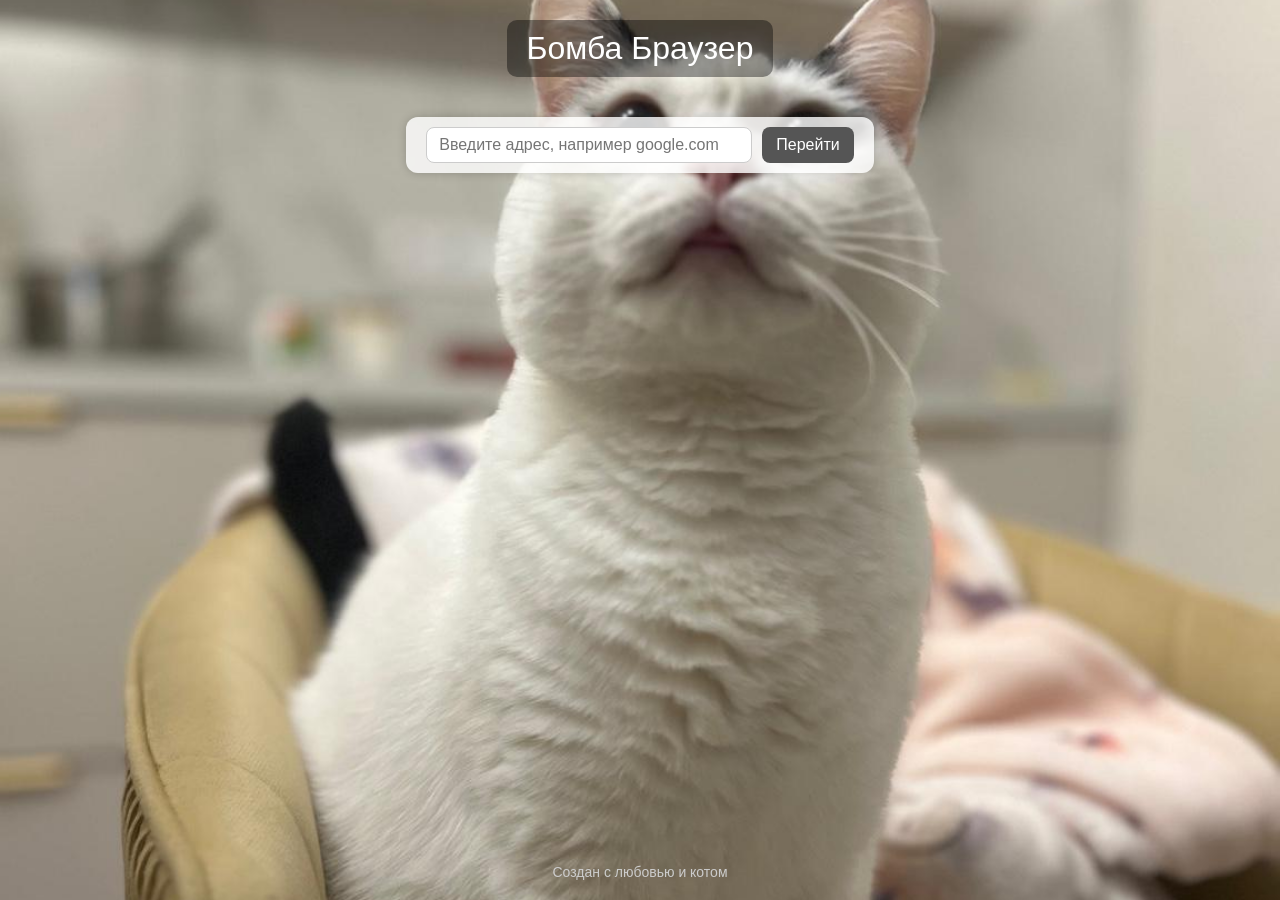
<file: index.html>
<!DOCTYPE html>
<html lang="ru">
<head>
  <meta charset="UTF-8">
  <title>Бомба Браузер</title>
  <style>
    body {
      margin: 0;
      padding: 0;
      font-family: sans-serif;
      background: url("cat.jpg") no-repeat center center fixed;
      background-size: cover;
      display: flex;
      flex-direction: column;
      align-items: center;
      justify-content: flex-start;
      min-height: 100vh;
    }

    .browser-bar {
      margin-top: 40px;
      display: flex;
      gap: 10px;
      background: rgba(255, 255, 255, 0.8);
      padding: 10px 20px;
      border-radius: 12px;
      box-shadow: 0 0 10px rgba(0,0,0,0.2);
    }

    .browser-bar input {
      padding: 8px 12px;
      font-size: 16px;
      width: 300px;
      border: 1px solid #ccc;
      border-radius: 8px;
    }

    .browser-bar button {
      padding: 8px 14px;
      font-size: 16px;
      border: none;
      border-radius: 8px;
      background-color: #555;
      color: white;
      cursor: pointer;
    }

    .browser-bar button:hover {
      background-color: #333;
    }

    .title {
      margin-top: 20px;
      font-size: 32px;
      color: #fff;
      background-color: rgba(0, 0, 0, 0.4);
      padding: 10px 20px;
      border-radius: 10px;
    }

    .footer {
      margin-top: auto;
      padding: 20px;
      font-size: 14px;
      color: #ccc;
    }
  </style>
</head>
<body>
  <div class="title">Бомба Браузер</div>
  <div class="browser-bar">
    <input type="text" id="url" placeholder="Введите адрес, например google.com">
    <button onclick="goToSite()">Перейти</button>
  </div>
  <div class="footer">Создан с любовью и котом</div>

  <script>
    function goToSite() {
      let input = document.getElementById("url").value.trim();
      if (!input.startsWith("http://") && !input.startsWith("https://")) {
        input = "https://" + input;
      }
      window.open(input, "_blank");
    }
  </script>
</body>
</html>
</file>
